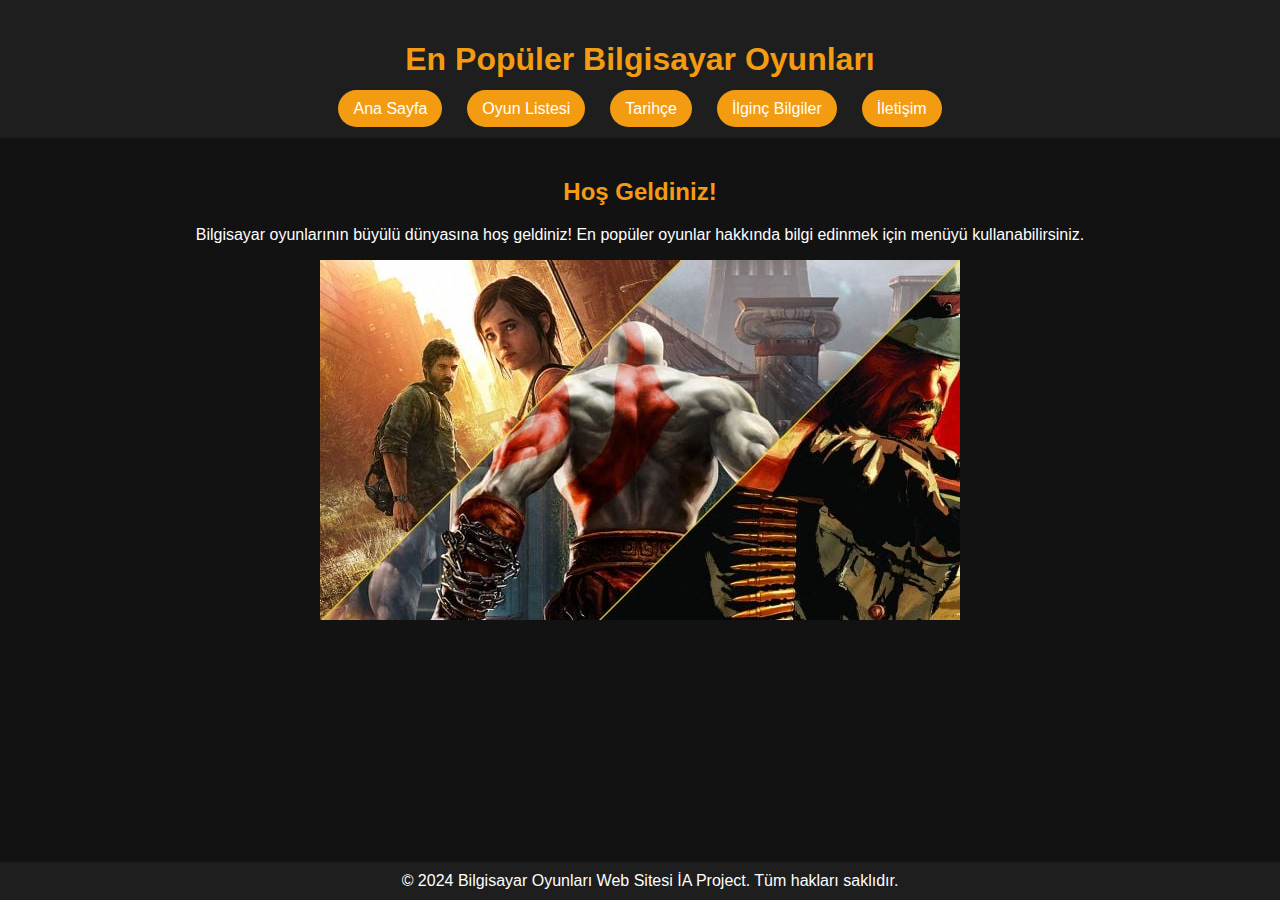
<file: index.html>
<!DOCTYPE html>
<html lang="tr">
<head>
    <!-- Belge türünü ve dilini belirtir -->
    <meta charset="UTF-8"> <!-- Karakter kodlamasını UTF-8 olarak ayarlar -->
    <meta name="viewport" content="width=device-width, initial-scale=1.0"> <!-- Mobil uyumlu görünüm için -->
    <title>En Popüler Bilgisayar Oyunları</title> <!-- Sayfa başlığı -->
    <link rel="stylesheet" href="styles.css"> <!-- Harici CSS dosyasını dahil eder -->
</head>
<body>
    <header>
        <!-- Sayfa başlığı ve navigasyon menüsü -->
        <h1>En Popüler Bilgisayar Oyunları</h1>
        <nav>
            <ul>
                <!-- Navigasyon menüsü öğeleri -->
                <li><a href="index.html">Ana Sayfa</a></li>
                <li><a href="games.html">Oyun Listesi</a></li>
                <li><a href="history.html">Tarihçe</a></li>
                <li><a href="funfacts.html">İlginç Bilgiler</a></li>
                <li><a href="contact.html">İletişim</a></li>
            </ul>
        </nav>
    </header>
    <main>
        <section>
            <!-- Ana içerik bölümü -->
            <h2>Hoş Geldiniz!</h2>
            <p>Bilgisayar oyunlarının büyülü dünyasına hoş geldiniz! En popüler oyunlar hakkında bilgi edinmek için menüyü kullanabilirsiniz.</p>
            <!-- Resim ekleniyor -->
            <img src="resimler\ay.jpg" alt="Bilgisayar oyunlarıyla ilgili bir resim">
        </section>
    </main>
    <footer>
        <!-- Alt bilgi alanı -->
        <p>&copy; 2024 Bilgisayar Oyunları Web Sitesi İA Project. Tüm hakları saklıdır.</p>
    </footer>
</body>
</html>
</file>
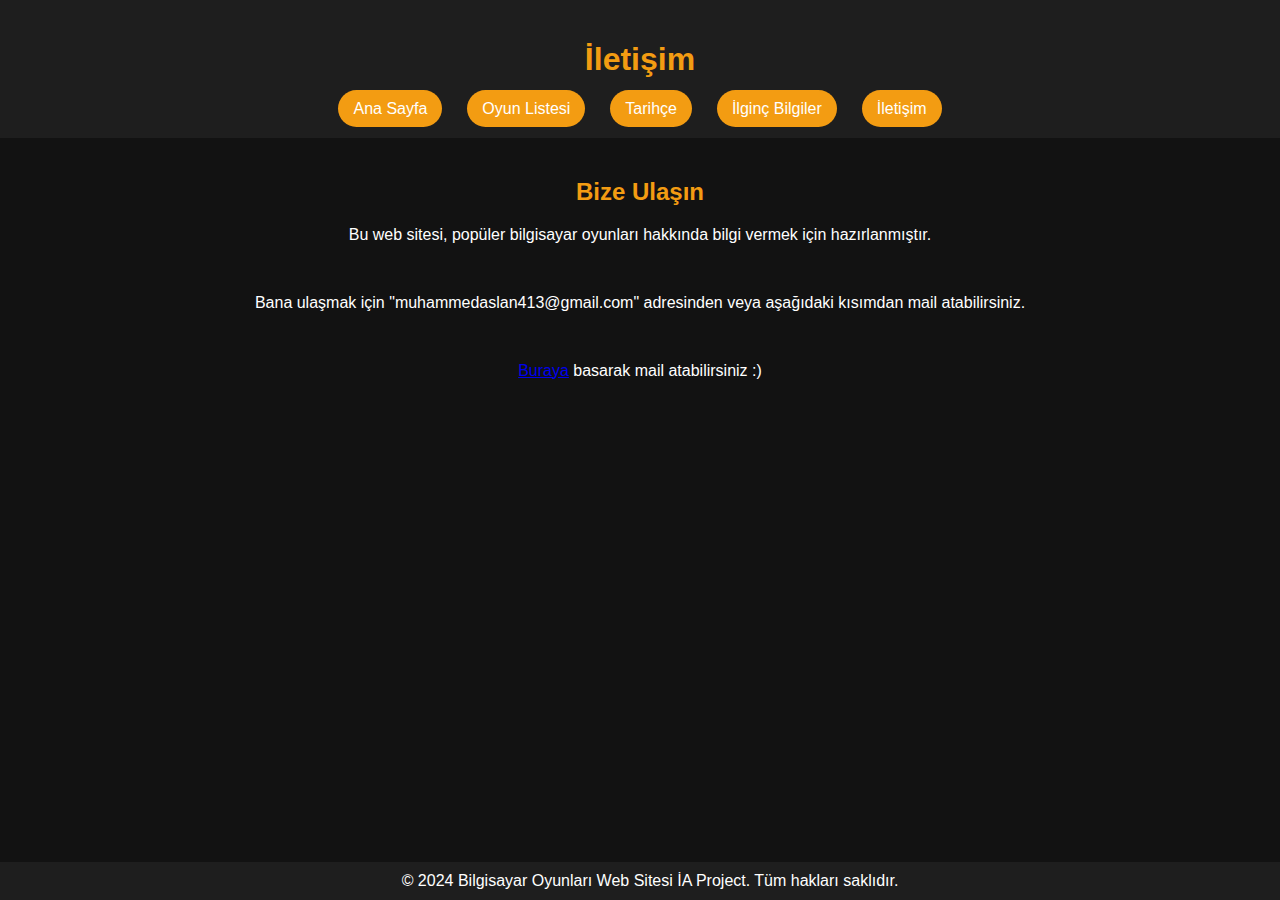
<file: contact.html>
<!DOCTYPE html>
<html lang="tr">
<head>
    <meta charset="UTF-8">
    <meta name="viewport" content="width=device-width, initial-scale=1.0">
    <title>İletişim</title>
    <!-- Stylesheet bağlantısı -->
    <link rel="stylesheet" href="styles.css">
</head>
<body>
    <!-- Header kısmı -->
    <header>
        <h1>İletişim</h1>
        <nav>
            <ul>
                <!-- Menü bağlantıları -->
                <li><a href="index.html">Ana Sayfa</a></li>
                <li><a href="games.html">Oyun Listesi</a></li>
                <li><a href="history.html">Tarihçe</a></li>
                <li><a href="funfacts.html">İlginç Bilgiler</a></li>
                <li><a href="contact.html">İletişim</a></li>
            </ul>
        </nav>
    </header>

    <!-- Ana içerik kısmı -->
    <main>
        <h2>Bize Ulaşın</h2>
        <p>Bu web sitesi, popüler bilgisayar oyunları hakkında bilgi vermek için hazırlanmıştır.</p><br/>
        <p>Bana ulaşmak için "muhammedaslan413@gmail.com" adresinden veya aşağıdaki kısımdan mail atabilirsiniz.</p><br>
        <!-- Mail linki -->
        <p><a href="mailto:muhammedaslan413@gmail.com">Buraya</a> basarak mail atabilirsiniz :)</p>  
    </main>

    <!-- Footer kısmı -->
    <footer>
        <p>&copy; 2024 Bilgisayar Oyunları Web Sitesi İA Project. Tüm hakları saklıdır.</p>
    </footer>
</body>
</html>
</file>
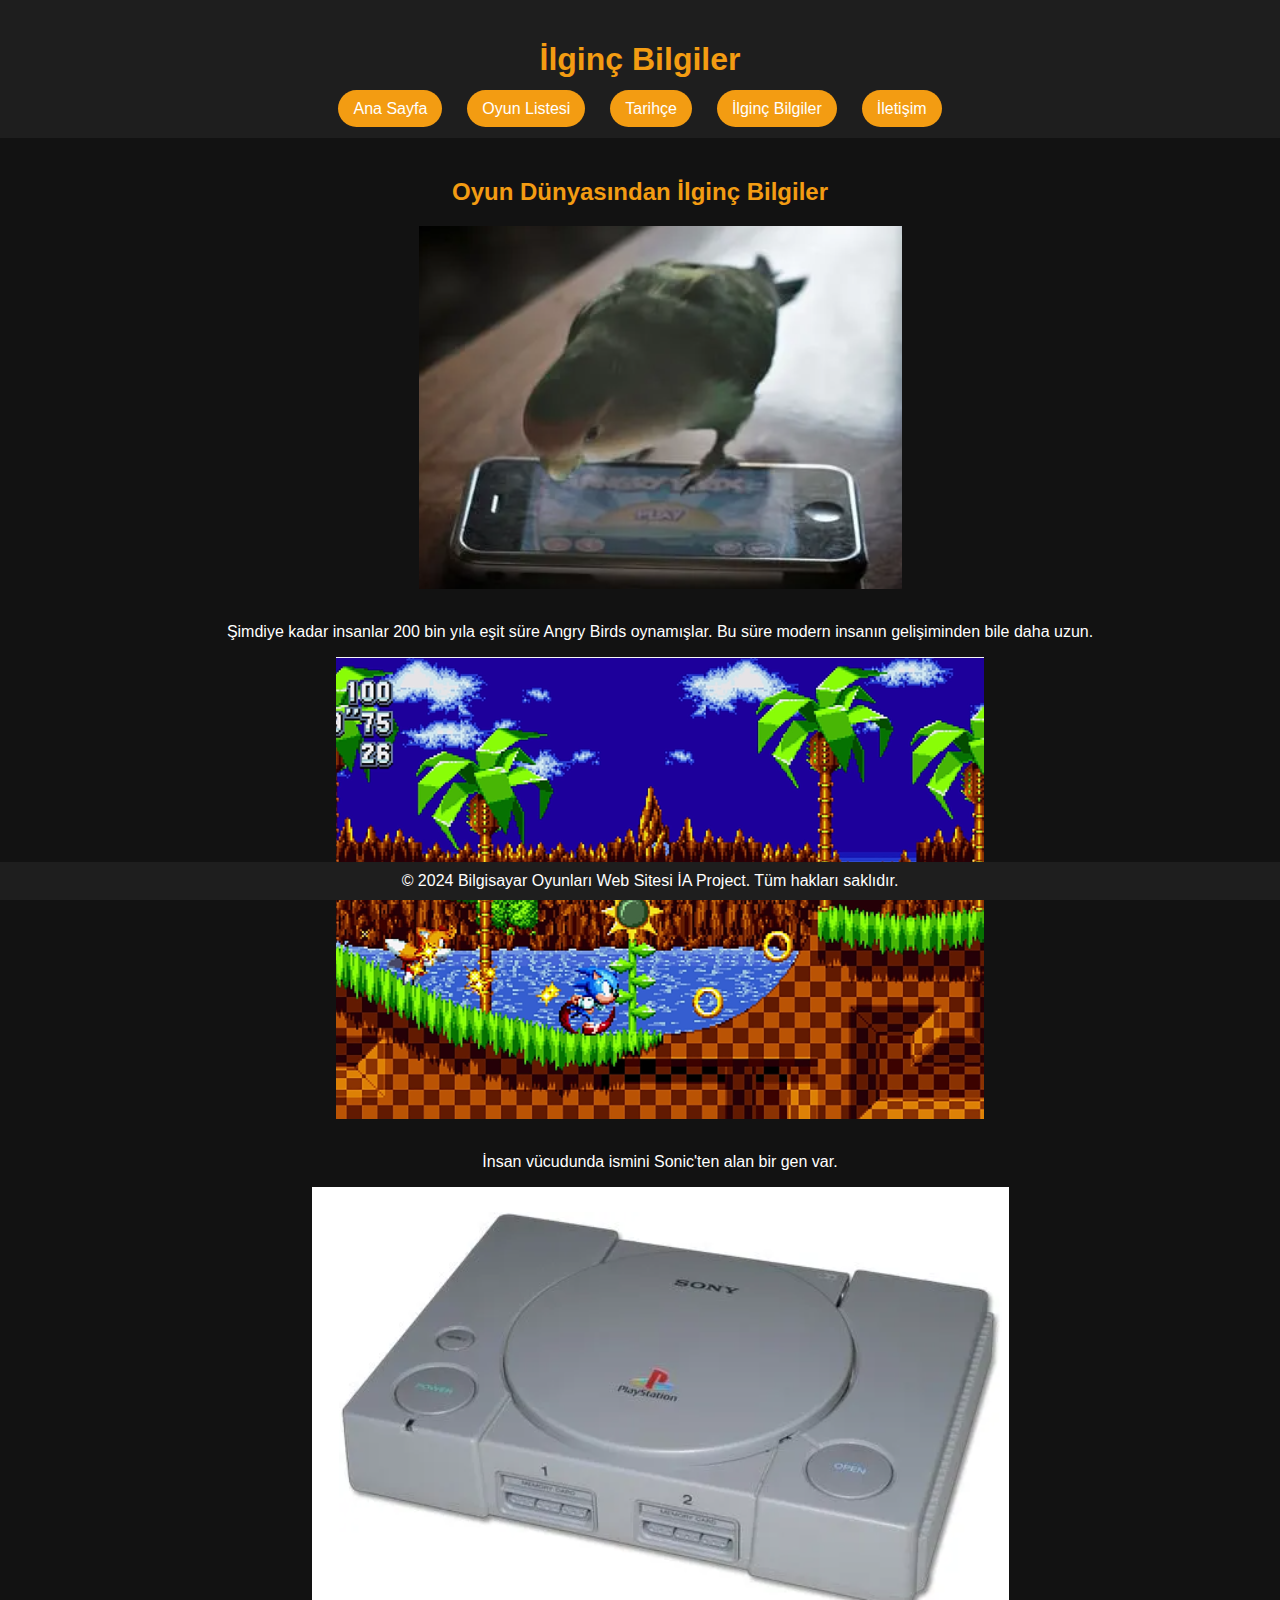
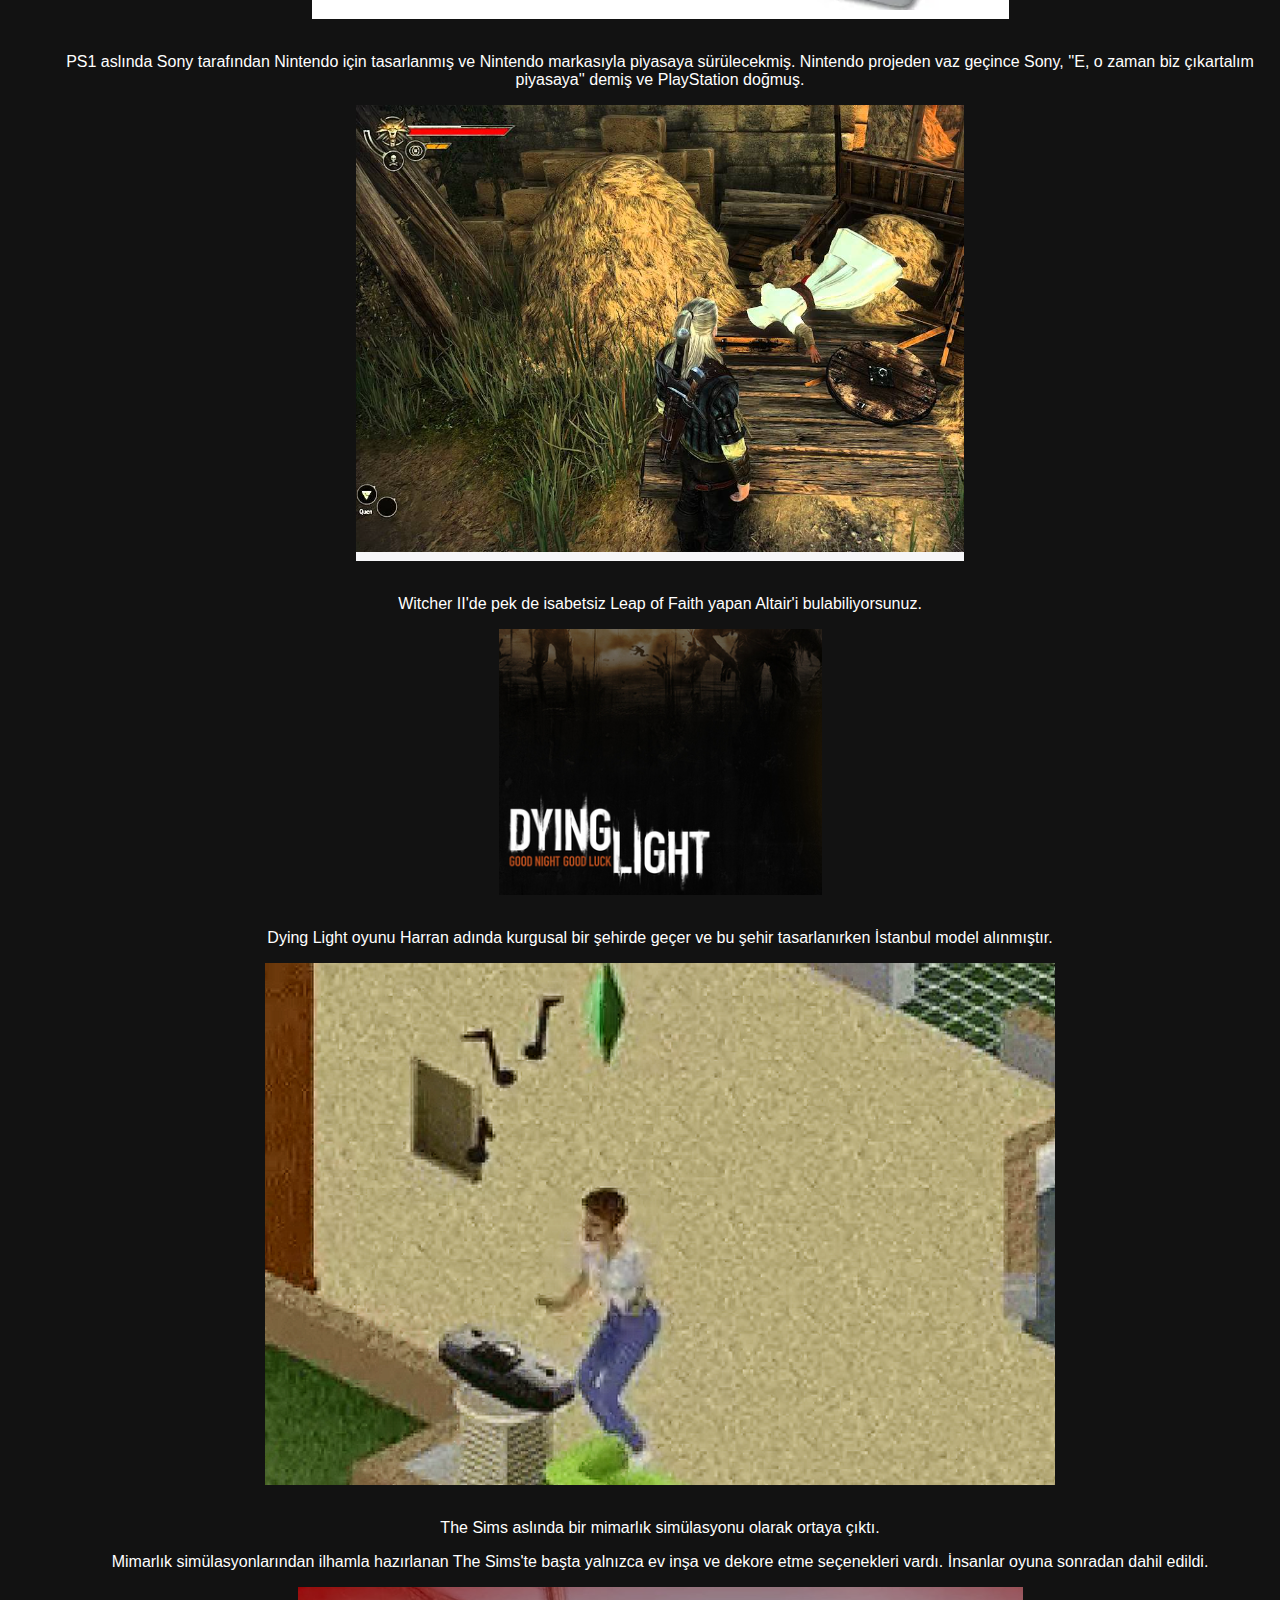
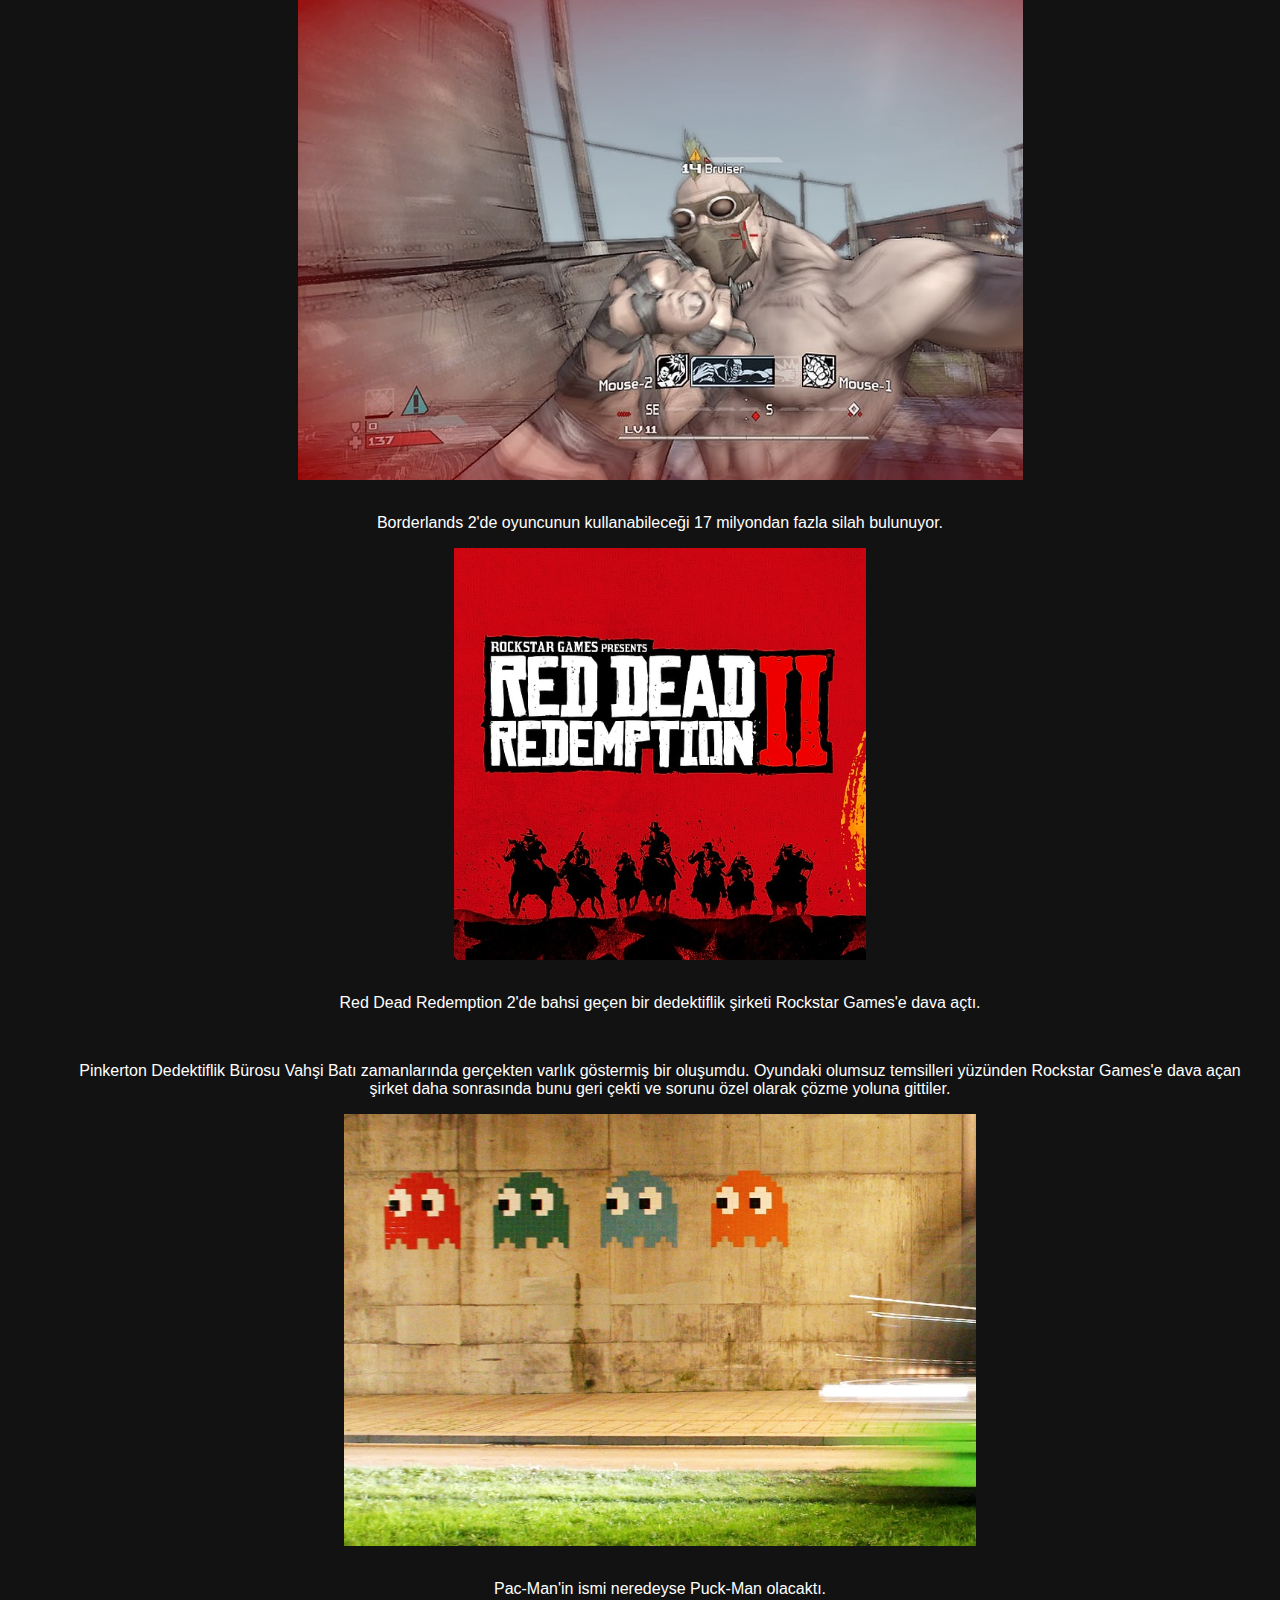
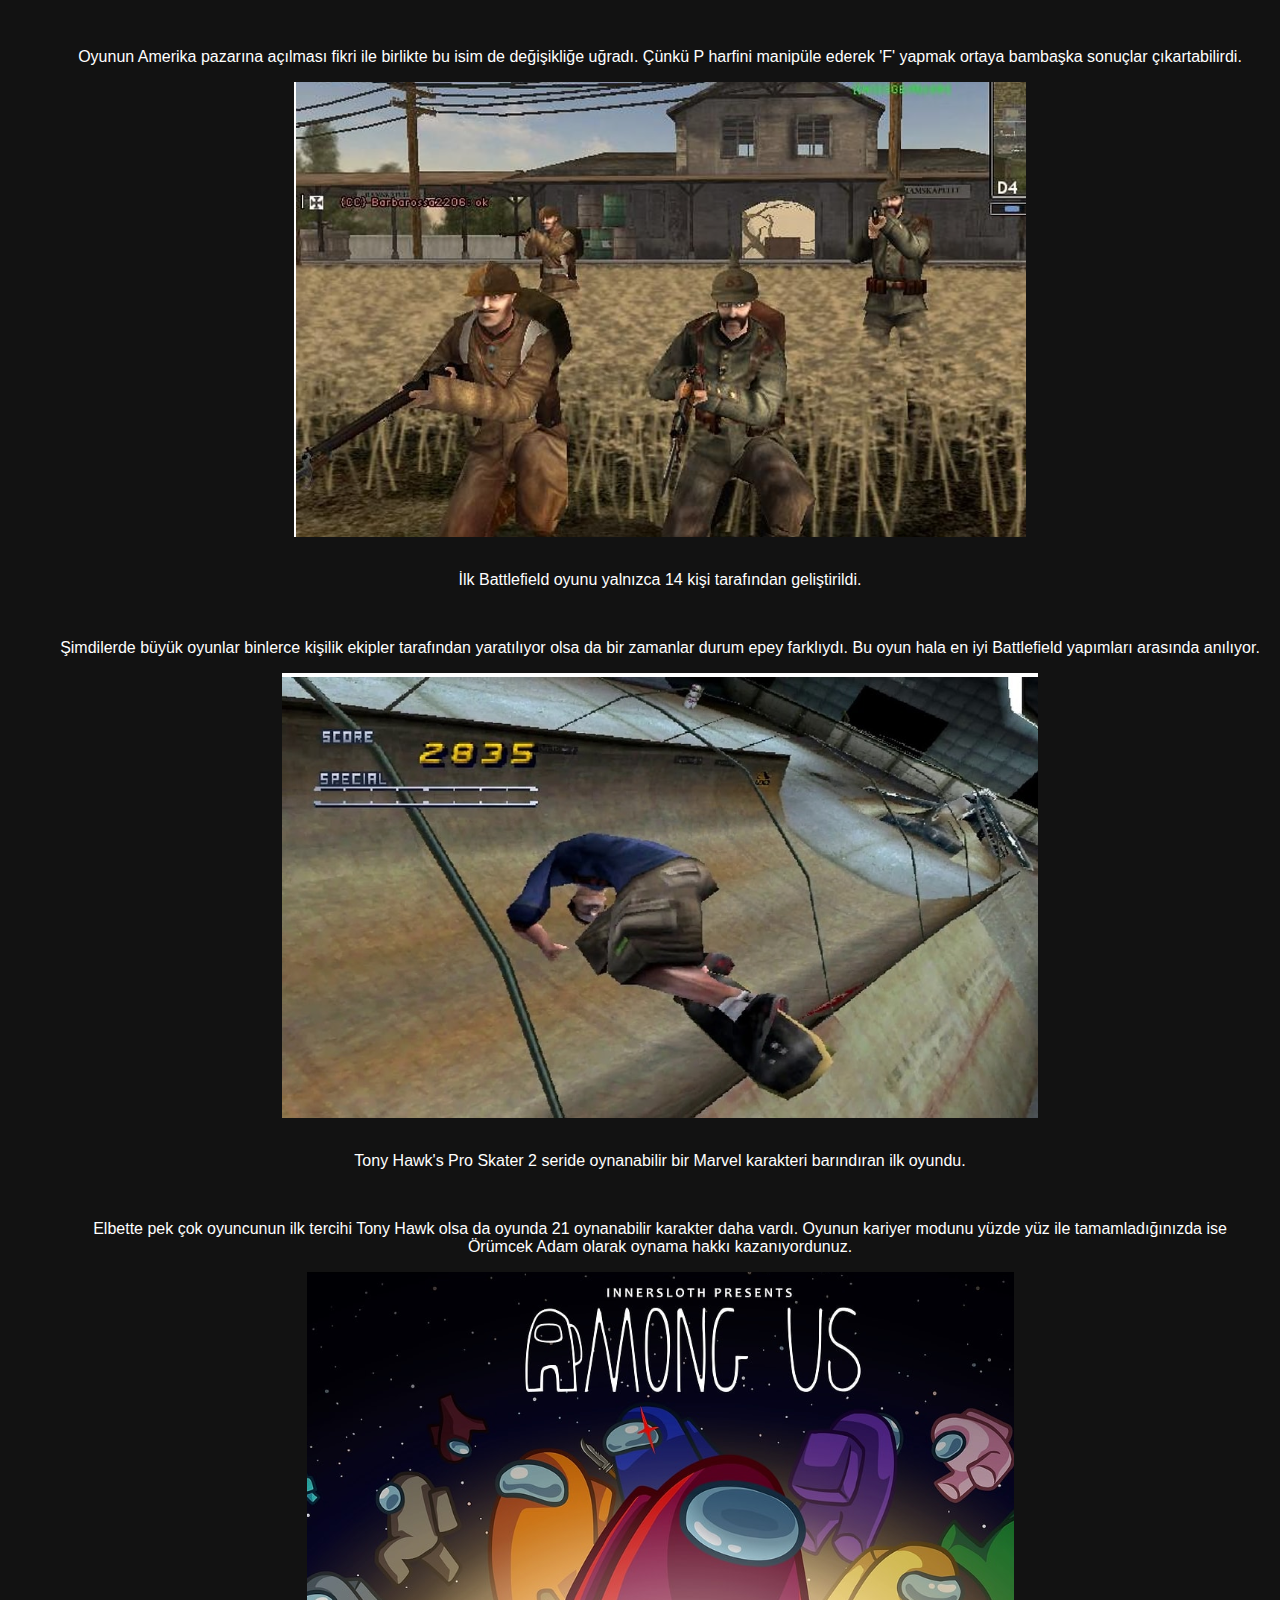
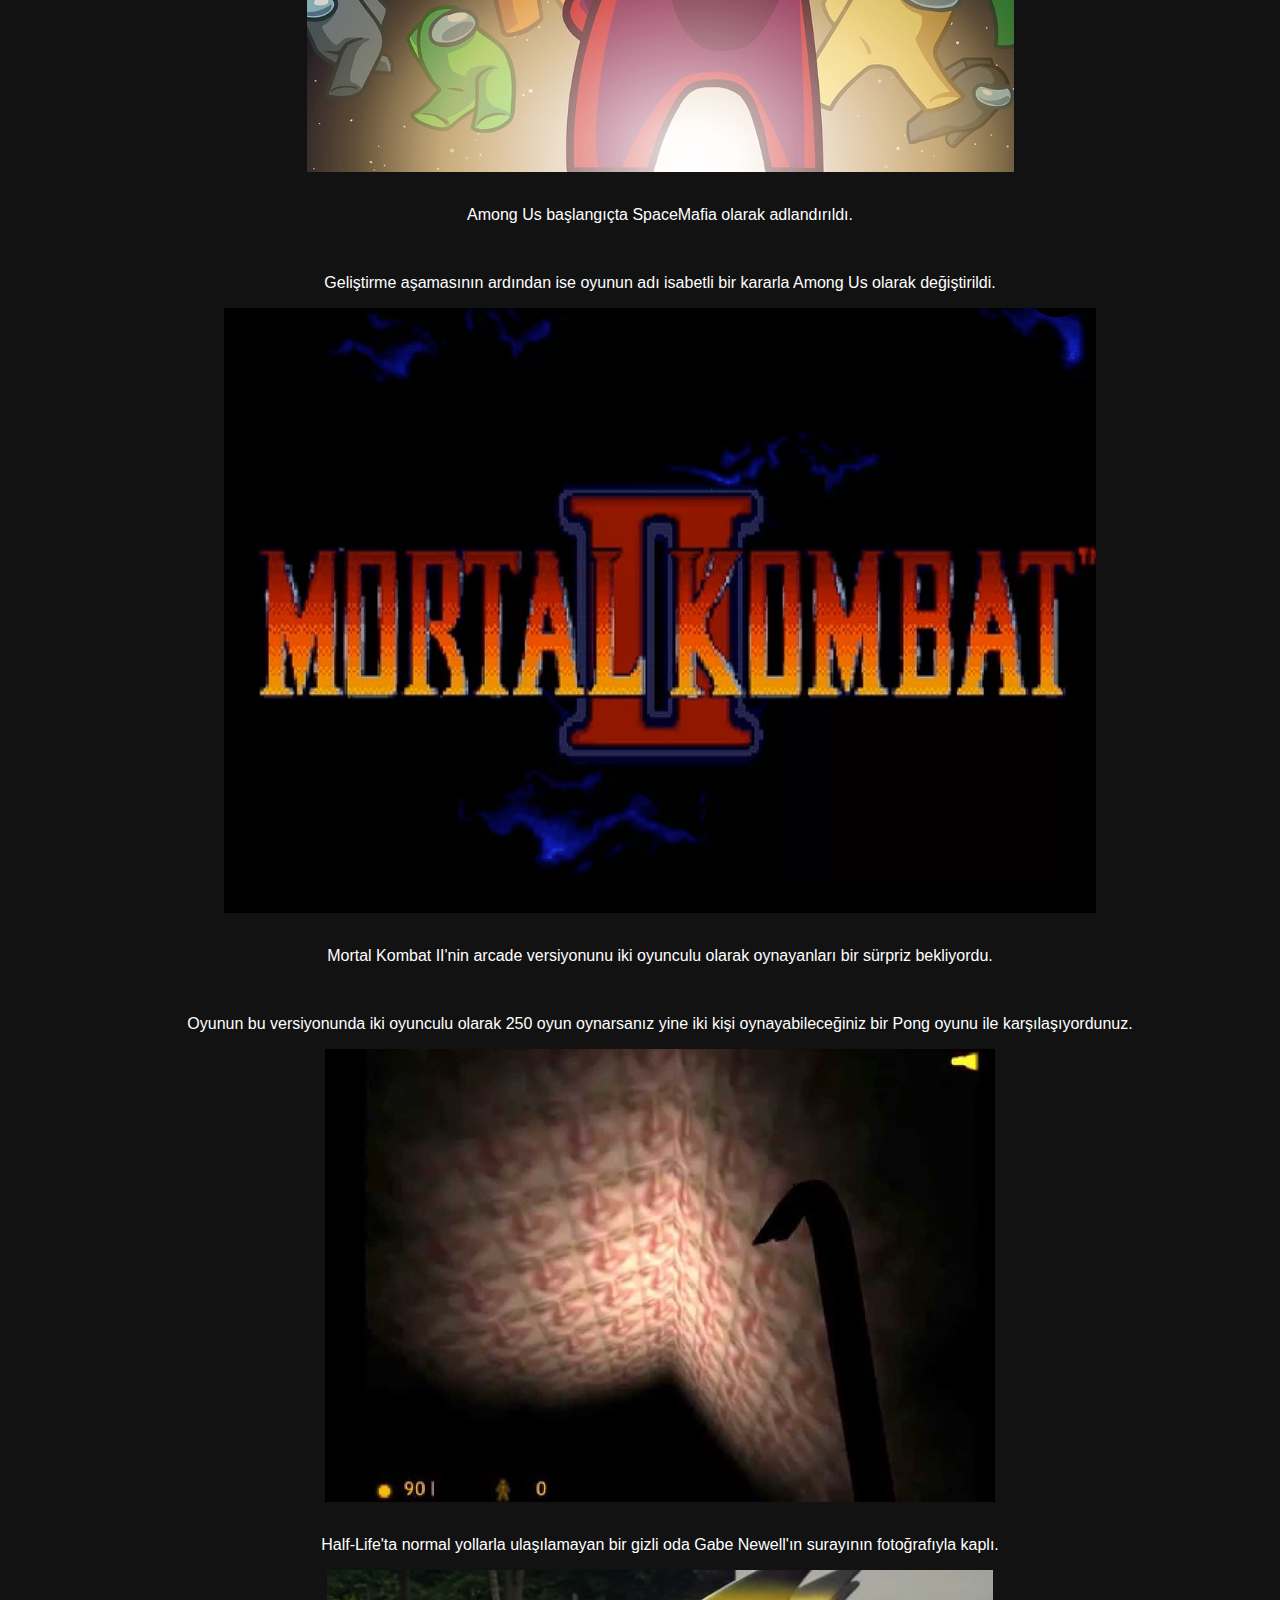
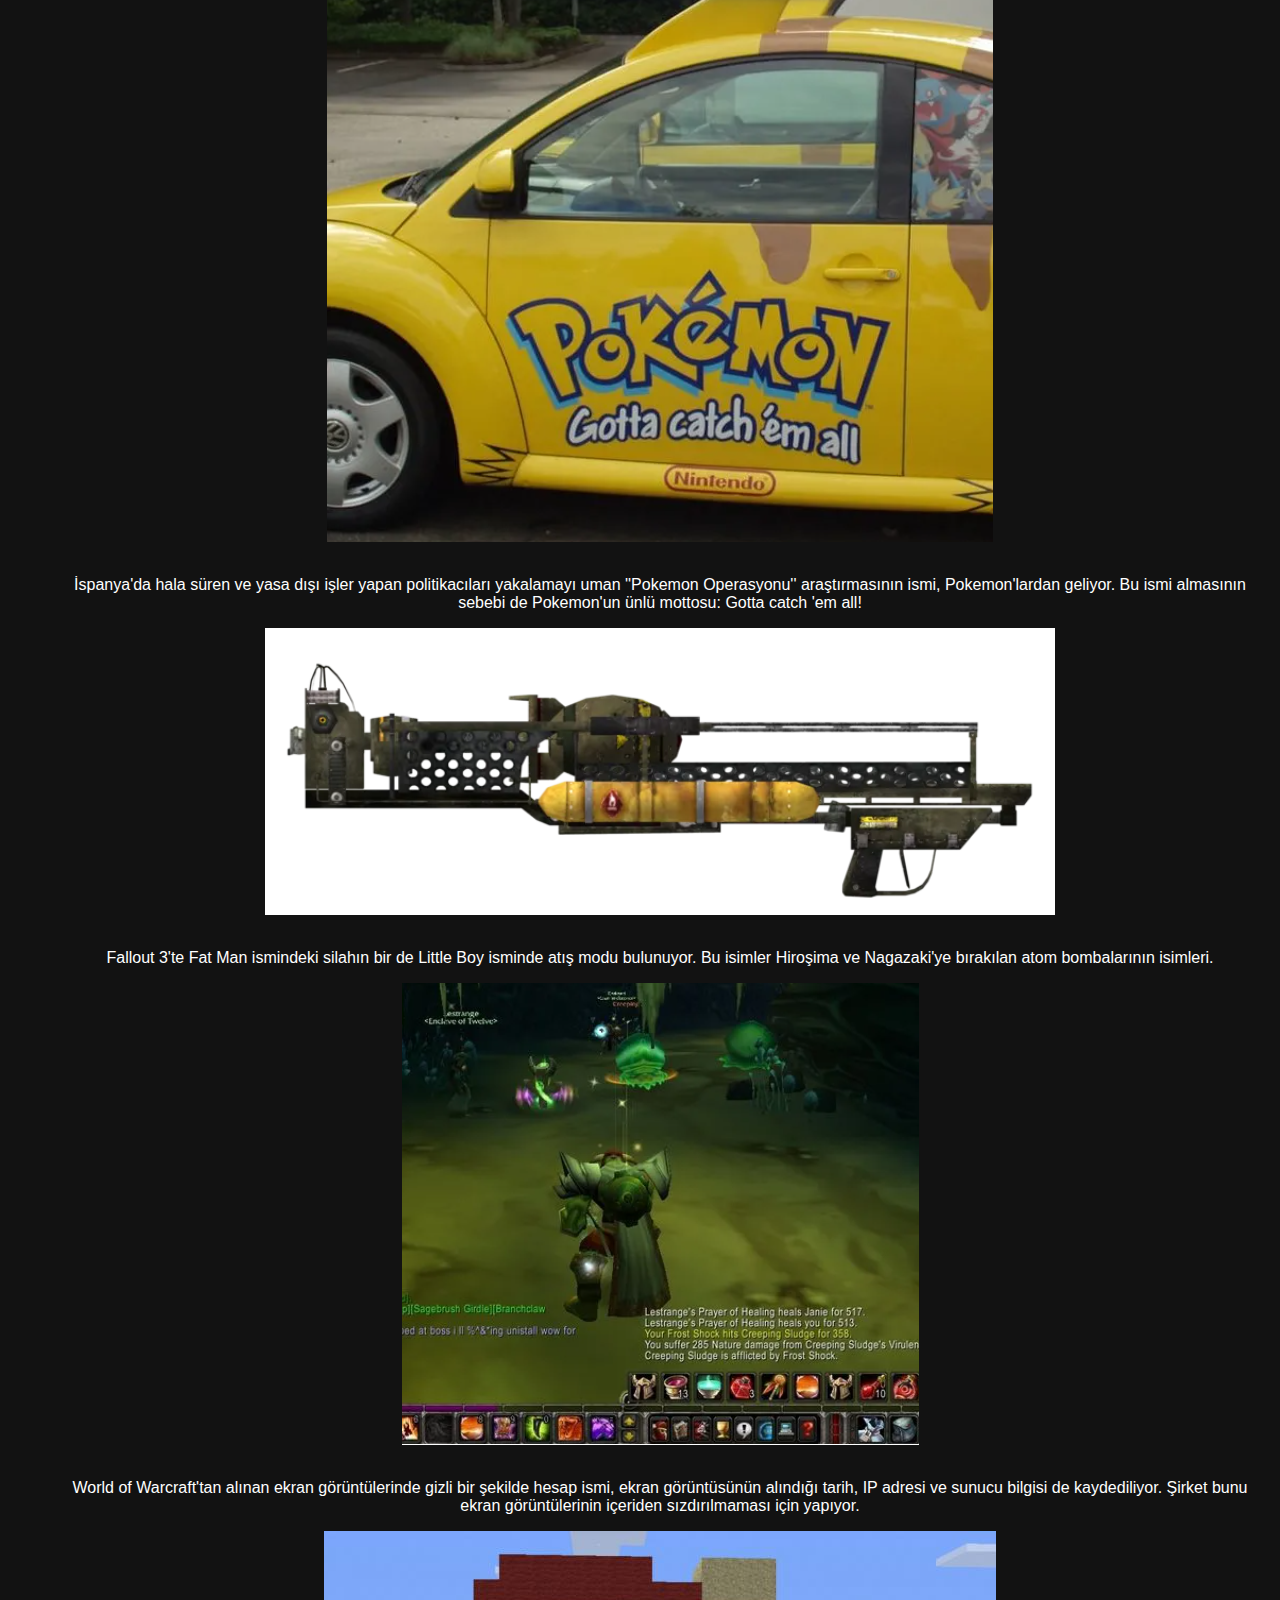
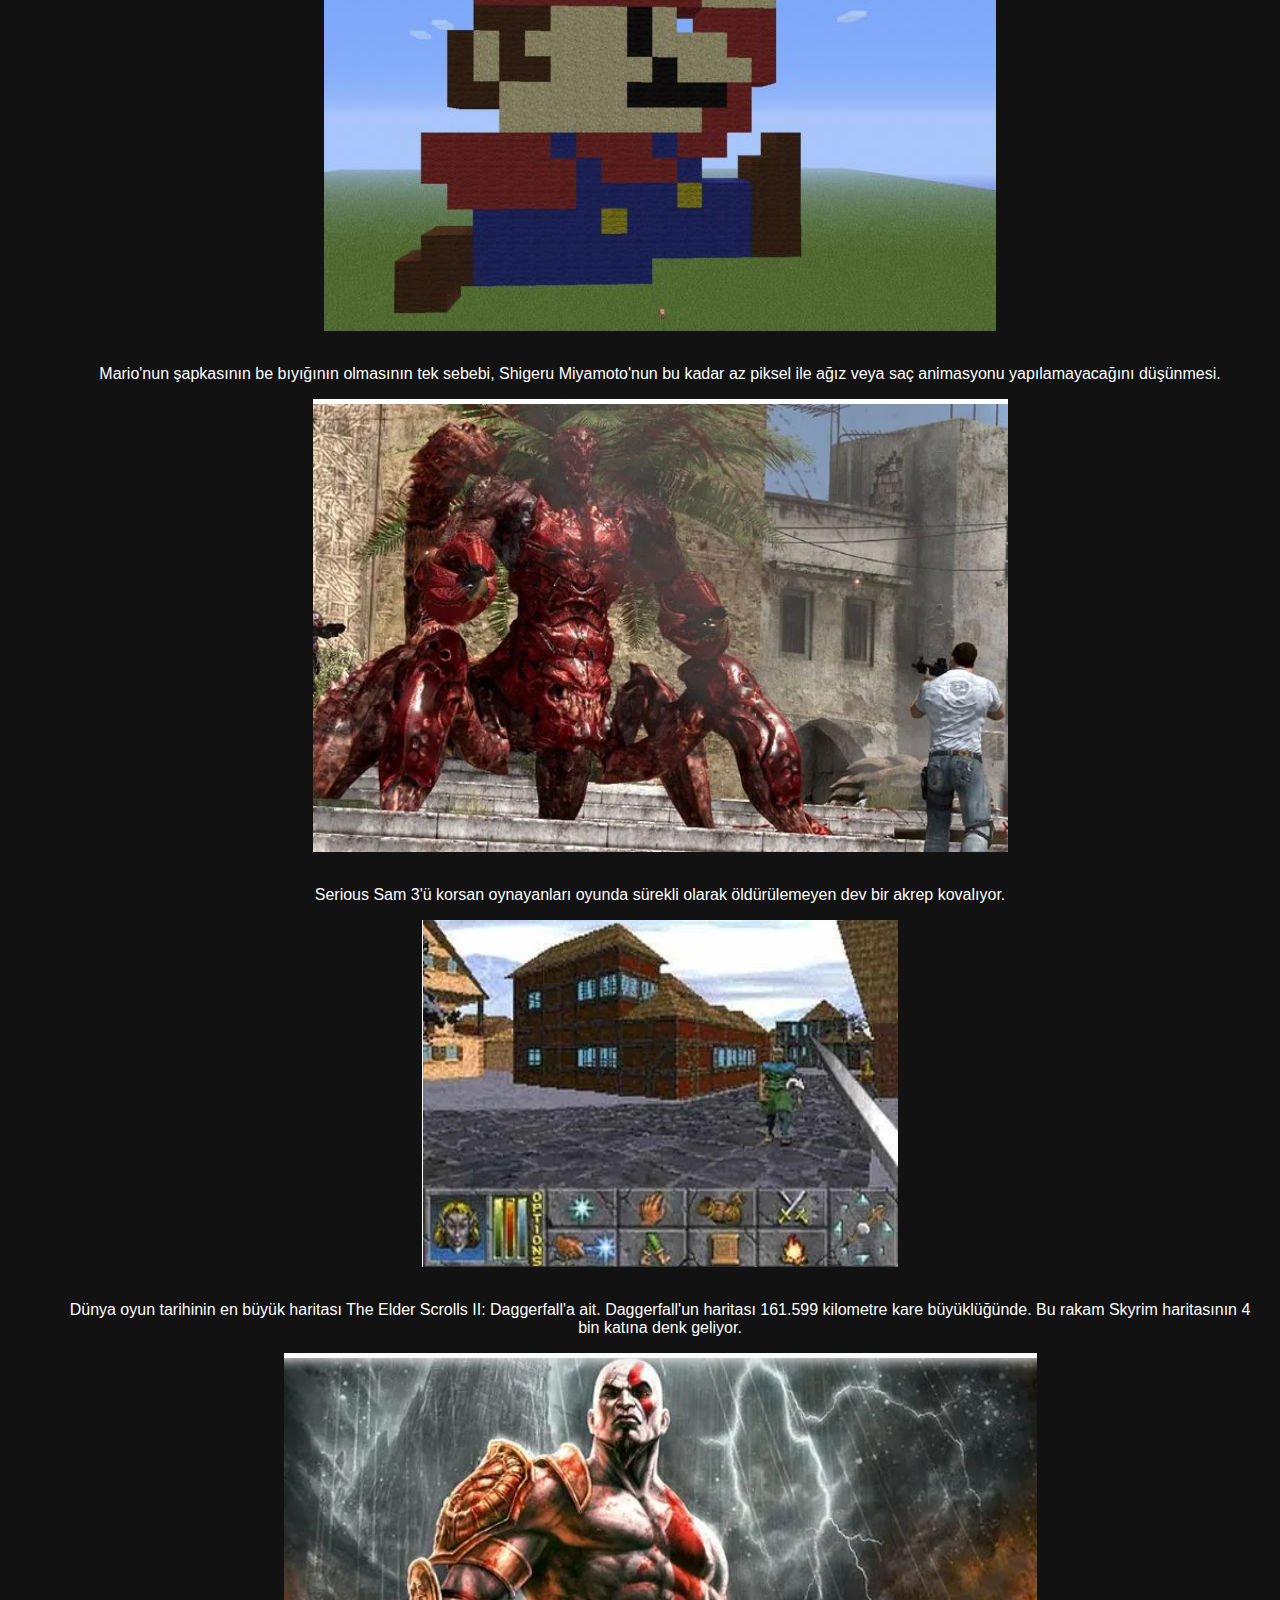
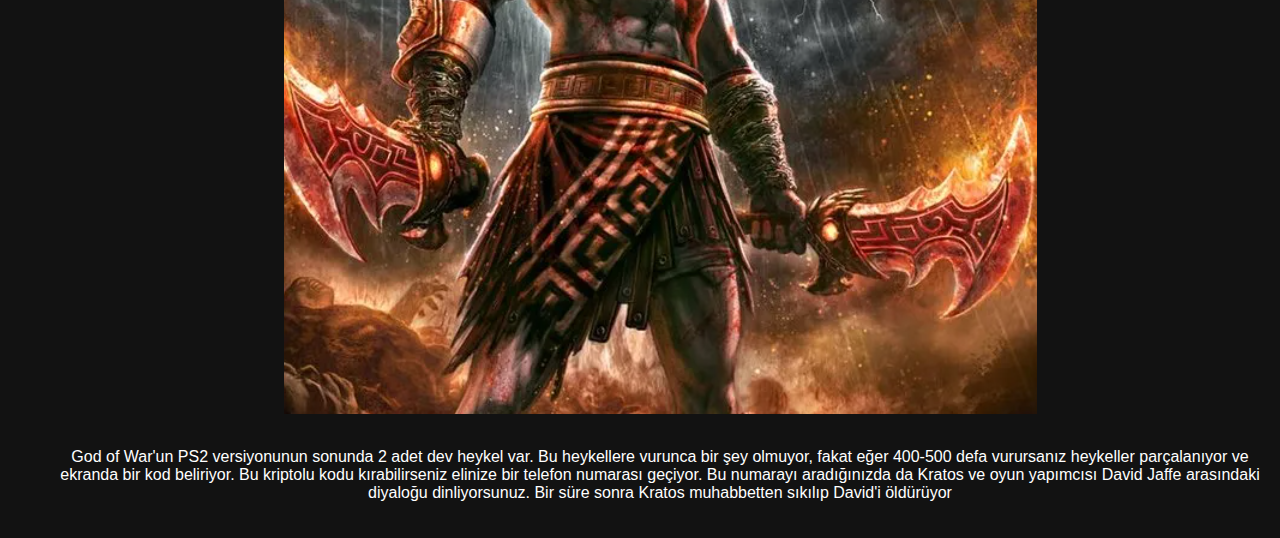
<file: funfacts.html>
<!DOCTYPE html>
<html lang="tr">
<head>
    <meta charset="UTF-8">
    <meta name="viewport" content="width=device-width, initial-scale=1.0">
    <title>İlginç Bilgiler</title>
    <!-- Stylesheet bağlantısı -->
    <link rel="stylesheet" href="styles.css">
</head>
<body>
    <!-- Header kısmı -->
    <header>
        <h1>İlginç Bilgiler</h1>
        <nav>
            <ul>
                <!-- Menü bağlantıları -->
                <li><a href="index.html">Ana Sayfa</a></li>
                <li><a href="games.html">Oyun Listesi</a></li>
                <li><a href="history.html">Tarihçe</a></li>
                <li><a href="funfacts.html">İlginç Bilgiler</a></li>
                <li><a href="contact.html">İletişim</a></li>
            </ul>
        </nav>
    </header>

    <!-- Ana içerik kısmı -->
    <main>
        <h2>Oyun Dünyasından İlginç Bilgiler</h2>
        <ul>
            <!-- Angry Birds ile ilgili bilgi -->
            <img src="resimler\birds.png"> <br>
            <p>Şimdiye kadar insanlar 200 bin yıla eşit süre Angry Birds oynamışlar. Bu süre modern insanın gelişiminden bile daha uzun.</p>
            
            <!-- Sonic ile ilgili bilgi -->
            <img src="resimler\sonic.png"> <br>
            <p> İnsan vücudunda ismini Sonic'ten alan bir gen var.</p>
            
            <!-- PS1 ile ilgili bilgi -->
            <img src="resimler\ps1.png"> <br>
            <p>PS1 aslında Sony tarafından Nintendo için tasarlanmış ve Nintendo markasıyla piyasaya sürülecekmiş. Nintendo projeden vaz geçince Sony, ''E, o zaman biz çıkartalım piyasaya'' demiş ve PlayStation doğmuş. </p>
            
            <!-- Witcher II ile ilgili bilgi -->
            <img src="resimler\witcher.png"> <br>
            <p> Witcher II'de pek de isabetsiz Leap of Faith yapan Altair'i bulabiliyorsunuz.</p>
            
            <!-- Dying Light ile ilgili bilgi -->
            <img src="resimler\dying.png"> <br>
            <p> Dying Light oyunu Harran adında kurgusal bir şehirde geçer ve bu şehir tasarlanırken İstanbul model alınmıştır.</p>
            
            <!-- The Sims ile ilgili bilgi -->
            <img src="resimler\sims.png"> <br>
            <p>The Sims aslında bir mimarlık simülasyonu olarak ortaya çıktı.<br></p><p>Mimarlık simülasyonlarından ilhamla hazırlanan The Sims'te başta yalnızca ev inşa ve dekore etme seçenekleri vardı. İnsanlar oyuna sonradan dahil edildi. </p>
            
            <!-- Borderlands 2 ile ilgili bilgi -->
            <img src="resimler\brdr.png"> <br>
            <p>Borderlands 2'de oyuncunun kullanabileceği 17 milyondan fazla silah bulunuyor. </p>
            
            <!-- Red Dead Redemption 2 ile ilgili bilgi -->
            <img src="resimler\rdr2.png"> <br>
            <p>Red Dead Redemption 2'de bahsi geçen bir dedektiflik şirketi Rockstar Games'e dava açtı. </p>
            <br><p>Pinkerton Dedektiflik Bürosu Vahşi Batı zamanlarında gerçekten varlık göstermiş bir oluşumdu. Oyundaki olumsuz temsilleri yüzünden Rockstar Games'e dava açan şirket daha sonrasında bunu geri çekti ve sorunu özel olarak çözme yoluna gittiler. </p>
            
            <!-- Pac-Man ile ilgili bilgi -->
            <img src="resimler\pac man.png"> <br>
            <p>Pac-Man'in ismi neredeyse Puck-Man olacaktı. </p> <br> <p>Oyunun Amerika pazarına açılması fikri ile birlikte bu isim de değişikliğe uğradı. Çünkü P harfini manipüle ederek 'F' yapmak ortaya bambaşka sonuçlar çıkartabilirdi.</p>
            
            <!-- Battlefield 2042 ile ilgili bilgi -->
            <img src="resimler\2042.png"> <br>
            <p> İlk Battlefield oyunu yalnızca 14 kişi tarafından geliştirildi. </p> <br> <p>Şimdilerde büyük oyunlar binlerce kişilik ekipler tarafından yaratılıyor olsa da bir zamanlar durum epey farklıydı. Bu oyun hala en iyi Battlefield yapımları arasında anılıyor. </p>
            
            <!-- Tony Hawk's Pro Skater 2 ile ilgili bilgi -->
            <img src="resimler\tony.png"> <br>
            <p>Tony Hawk's Pro Skater 2 seride oynanabilir bir Marvel karakteri barındıran ilk oyundu. </p><br><p>Elbette pek çok oyuncunun ilk tercihi Tony Hawk olsa da oyunda 21 oynanabilir karakter daha vardı. Oyunun kariyer modunu yüzde yüz ile tamamladığınızda ise Örümcek Adam olarak oynama hakkı kazanıyordunuz.</p>
            
            <!-- Among Us ile ilgili bilgi -->
            <img src="resimler\amongus.png"> <br>
            <p>Among Us başlangıçta SpaceMafia olarak adlandırıldı. </p><br><p>Geliştirme aşamasının ardından ise oyunun adı isabetli bir kararla Among Us olarak değiştirildi.</p>
            
            <!-- Mortal Kombat II ile ilgili bilgi -->
            <img src="resimler\MK.png"> <br>
            <p> Mortal Kombat II'nin arcade versiyonunu iki oyunculu olarak oynayanları bir sürpriz bekliyordu. </p><br><p>Oyunun bu versiyonunda iki oyunculu olarak 250 oyun oynarsanız yine iki kişi oynayabileceğiniz bir Pong oyunu ile karşılaşıyordunuz.</p>
            
            <!-- Half-Life ile ilgili bilgi -->
            <img src="resimler\gabbe.png"> <br>
            <p>Half-Life'ta normal yollarla ulaşılamayan bir gizli oda Gabe Newell'ın surayının fotoğrafıyla kaplı. </p>
            
            <!-- Pokemon ile ilgili bilgi -->
            <img src="resimler\pokemon.png"> <br>
            <p>İspanya'da hala süren ve yasa dışı işler yapan politikacıları yakalamayı uman ''Pokemon Operasyonu'' araştırmasının ismi, Pokemon'lardan geliyor. Bu ismi almasının sebebi de Pokemon'un ünlü mottosu: Gotta catch 'em all! </p>
            
            <!-- Fallout 3 ile ilgili bilgi -->
            <img src="resimler\fallot.png"> <br>
            <p>Fallout 3'te Fat Man ismindeki silahın bir de Little Boy isminde atış modu bulunuyor. Bu isimler Hiroşima ve Nagazaki'ye bırakılan atom bombalarının isimleri. </p>
            
            <!-- World of Warcraft ile ilgili bilgi -->
            <img src="resimler\wow.png"><br>
            <p> World of Warcraft'tan alınan ekran görüntülerinde gizli bir şekilde hesap ismi, ekran görüntüsünün alındığı tarih, IP adresi ve sunucu bilgisi de kaydediliyor. Şirket bunu ekran görüntülerinin içeriden sızdırılmaması için yapıyor.</p>
            
            <!-- Mario ile ilgili bilgi -->
            <img src="resimler\mario.png"> <br>
            <p>Mario'nun şapkasının be bıyığının olmasının tek sebebi, Shigeru Miyamoto'nun bu kadar az piksel ile ağız veya saç animasyonu yapılamayacağını düşünmesi. </p>
            
            <!-- Serious Sam 3 ile ilgili bilgi -->
            <img src="resimler\ss3.png"> <br>
            <p>Serious Sam 3'ü korsan oynayanları oyunda sürekli olarak öldürülemeyen dev bir akrep kovalıyor. </p>
            
            <!-- The Elder Scrolls II: Daggerfall ile ilgili bilgi -->
            <img src="resimler\elder.png"> <br>
            <p> Dünya oyun tarihinin en büyük haritası The Elder Scrolls II: Daggerfall'a ait. Daggerfall'un haritası 161.599 kilometre kare büyüklüğünde. Bu rakam Skyrim haritasının 4 bin katına denk geliyor.</p>
            
            <!-- God of War ile ilgili bilgi -->
            <img src="resimler\gow2.png"> <br>
            <p>God of War'un PS2 versiyonunun sonunda 2 adet dev heykel var. Bu heykellere vurunca bir şey olmuyor, fakat eğer 400-500 defa vurursanız heykeller parçalanıyor ve ekranda bir kod beliriyor. Bu kriptolu kodu kırabilirseniz elinize bir telefon numarası geçiyor. Bu numarayı aradığınızda da Kratos ve oyun yapımcısı David Jaffe arasındaki diyaloğu dinliyorsunuz. Bir süre sonra Kratos muhabbetten sıkılıp David'i öldürüyor </p>
        </ul>
    </main>

    <!-- Footer kısmı -->
    <footer>
        <p>&copy; 2024 Bilgisayar Oyunları Web Sitesi İA Project. Tüm hakları saklıdır.</p>
    </footer>
</body>
</html>
</file>
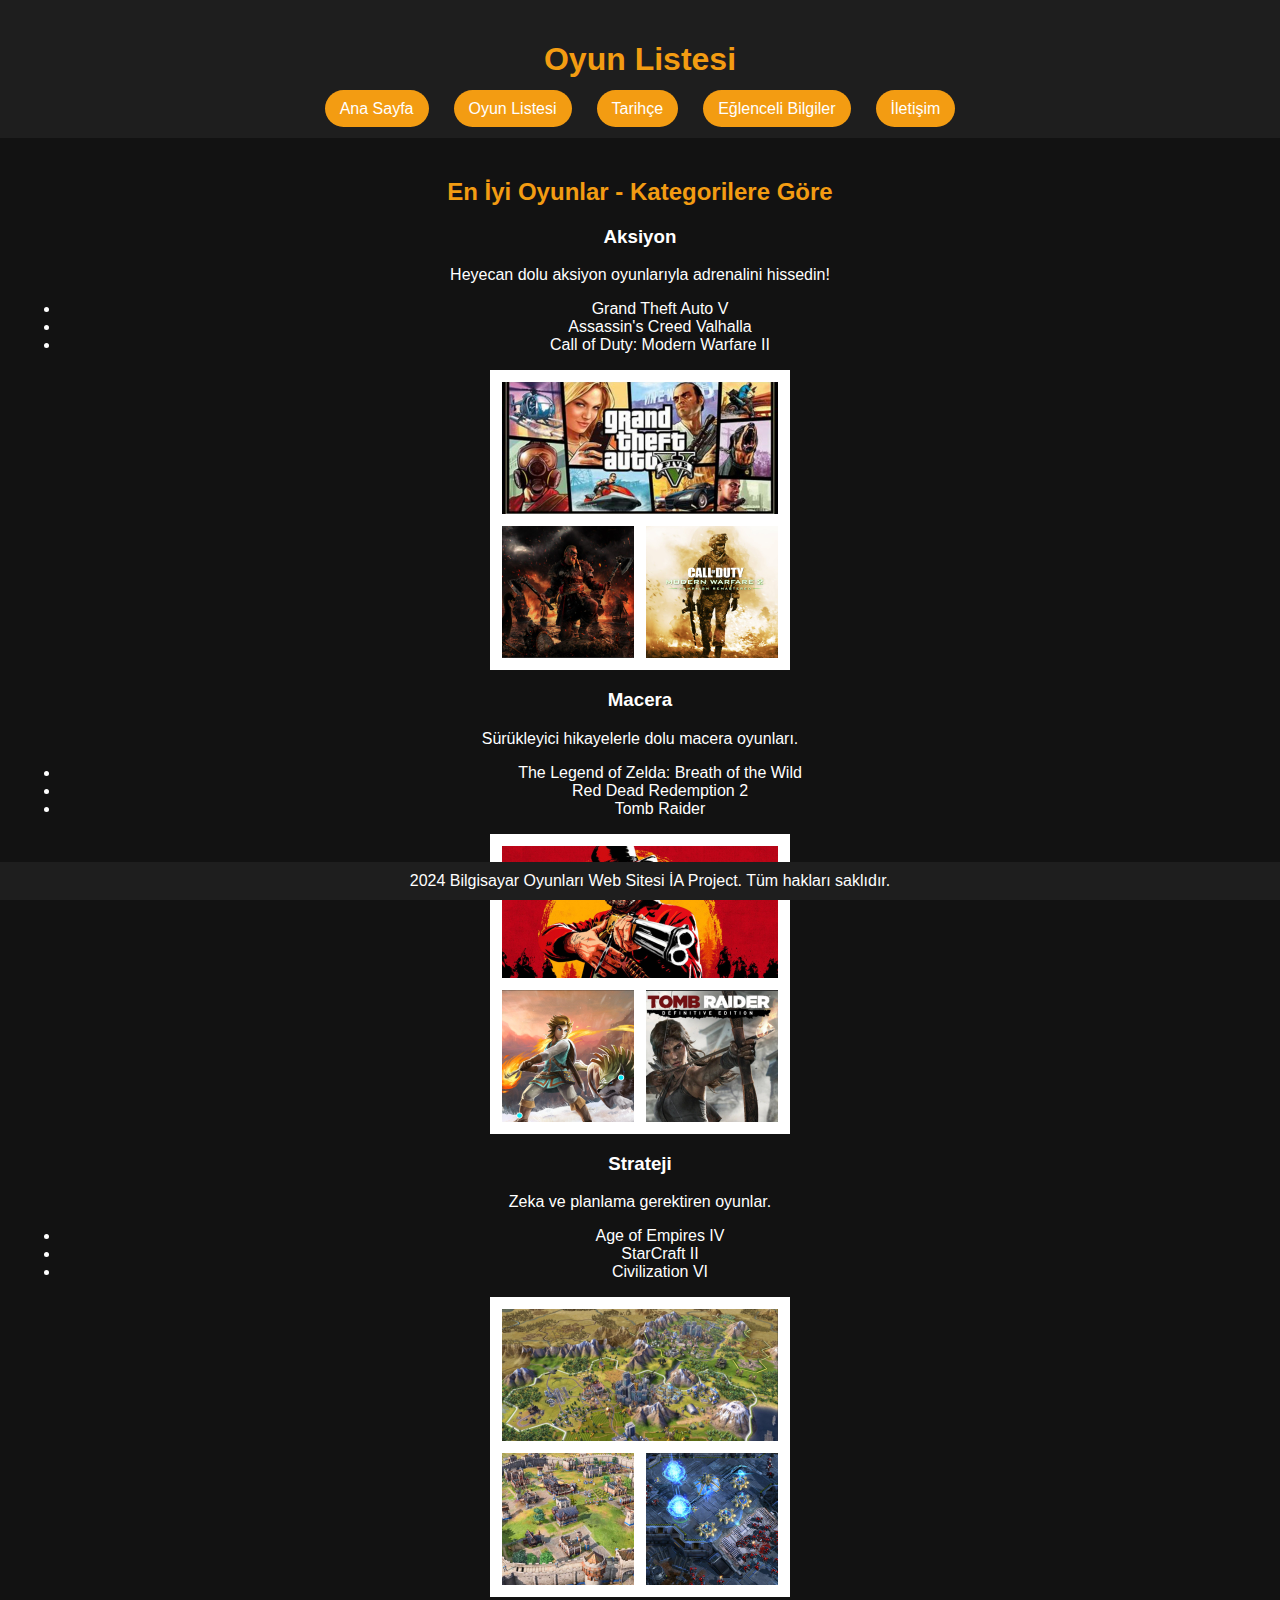
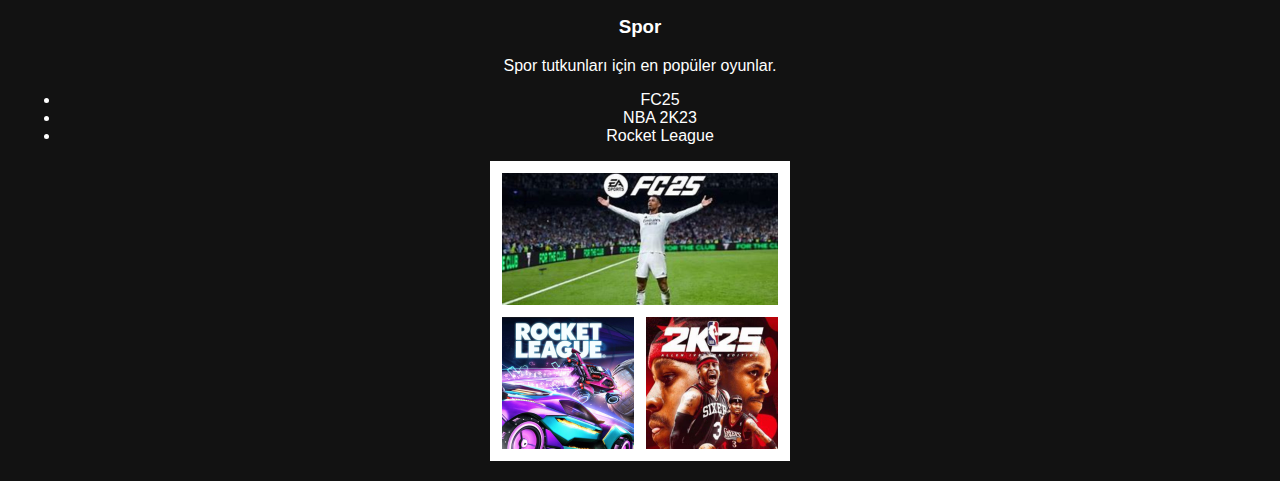
<file: games.html>
<!DOCTYPE html>
<html lang="tr">
<head>
    <!-- Belge türünü ve dilini belirtir -->
    <meta charset="UTF-8"> <!-- Karakter kodlamasını UTF-8 olarak ayarlar -->
    <meta name="viewport" content="width=device-width, initial-scale=1.0"> <!-- Mobil uyumlu görünüm için -->
    <title>Oyun Listesi</title> <!-- Sayfa başlığı -->
    <link rel="stylesheet" href="styles.css"> <!-- Harici CSS dosyasını dahil eder -->
</head>
<body>
    <header>
        <!-- Sayfa başlığı ve navigasyon menüsü -->
        <h1>Oyun Listesi</h1>
        <nav>
            <ul>
                <!-- Navigasyon menüsü öğeleri -->
                <li><a href="index.html">Ana Sayfa</a></li>
                <li><a href="games.html">Oyun Listesi</a></li>
                <li><a href="history.html">Tarihçe</a></li>
                <li><a href="funfacts.html">Eğlenceli Bilgiler</a></li>
                <li><a href="contact.html">İletişim</a></li>
            </ul>
        </nav>
    </header>
    <main>
        <section>
            <!-- Oyun kategorilerini listeleyen ana bölüm -->
            <h2>En İyi Oyunlar - Kategorilere Göre</h2>
            <article>
                <!-- Aksiyon oyunları kategorisi -->
                <h3>Aksiyon</h3>
                <p>Heyecan dolu aksiyon oyunlarıyla adrenalini hissedin!</p>
                <ul>
                    <!-- Aksiyon oyunları listesi -->
                    <li>Grand Theft Auto V</li>
                    <li>Assassin's Creed Valhalla</li>
                    <li>Call of Duty: Modern Warfare II</li>
                </ul>
                <img src="resimler\aksiyon.jpg" width="300" height="250" alt="Aksiyon oyunlarından bir görünüm">
            </article>
            <article>
                <!-- Macera oyunları kategorisi -->
                <h3>Macera</h3>
                <p>Sürükleyici hikayelerle dolu macera oyunları.</p>
                <ul>
                    <!-- Macera oyunları listesi -->
                    <li>The Legend of Zelda: Breath of the Wild</li>
                    <li>Red Dead Redemption 2</li>
                    <li>Tomb Raider</li>
                </ul>
                <img src="resimler\macera.jpg" width="300" height="250" alt="Macera oyunlarından bir görünüm">
            </article>
            <article>
                <!-- Strateji oyunları kategorisi -->
                <h3>Strateji</h3>
                <p>Zeka ve planlama gerektiren oyunlar.</p>
                <ul>
                    <!-- Strateji oyunları listesi -->
                    <li>Age of Empires IV</li>
                    <li>StarCraft II</li>
                    <li>Civilization VI</li>
                </ul>
                <img src="resimler/strateji.jpg" width="300" height="250" alt="Strateji oyunlarından bir görünüm">
            </article>
            <article>
                <!-- Spor oyunları kategorisi -->
                <h3>Spor</h3>
                <p>Spor tutkunları için en popüler oyunlar.</p>
                <ul>
                    <!-- Spor oyunları listesi -->
                    <li>FC25</li>
                    <li>NBA 2K23</li>
                    <li>Rocket League</li>
                </ul>
                <img src="resimler/spor.jpg" width="300" height="250" alt="Spor oyunlarından bir görünüm">
            </article>
        </section>
    </main>
    <footer>
        <!-- Alt bilgi alanı -->
        <p>2024 Bilgisayar Oyunları Web Sitesi İA Project. Tüm hakları saklıdır.</p>
    </footer>
</body>
</html>
</file>
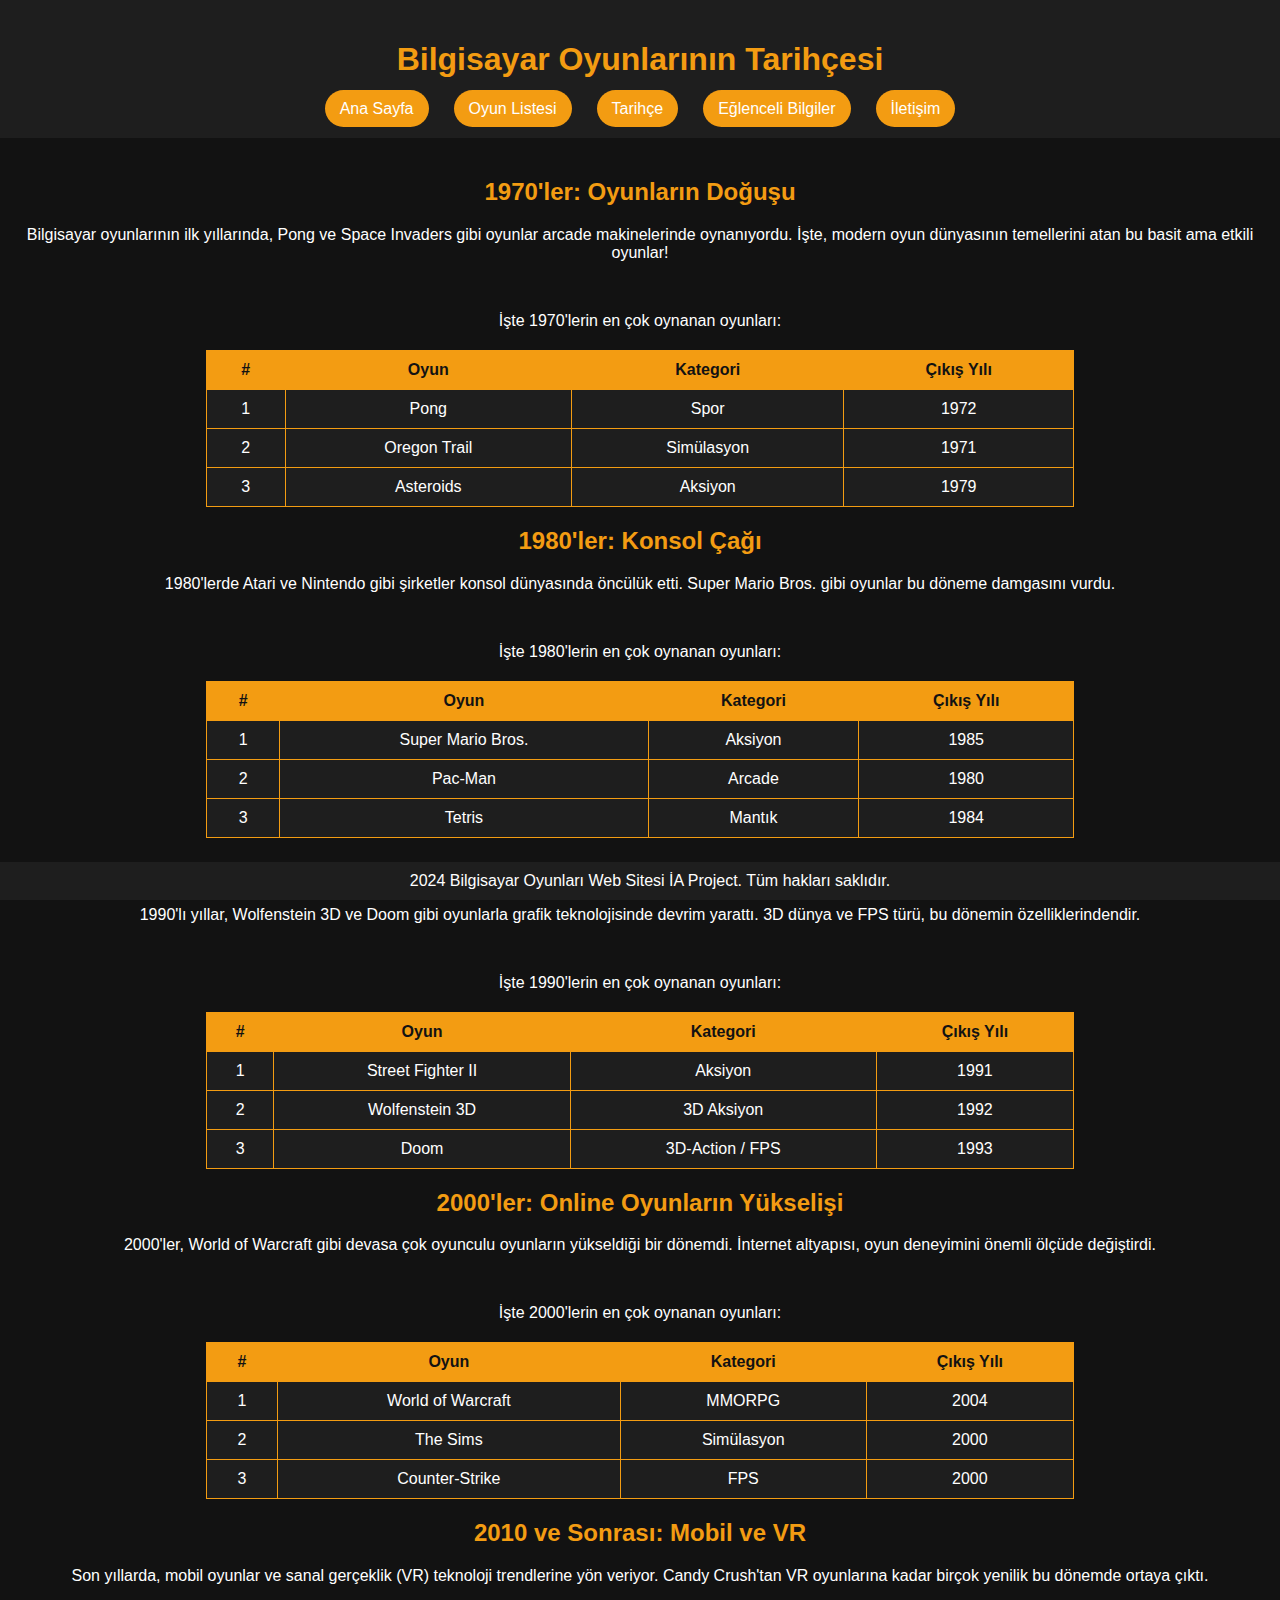
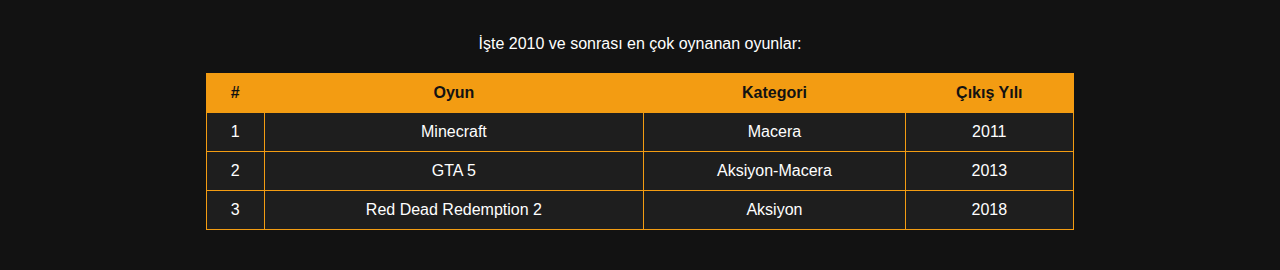
<file: history.html>
<!DOCTYPE html>
<html lang="tr">
<head>
	<!-- Belge türü ve dil ayarları -->
    <meta charset="UTF-8">
    <meta name="viewport" content="width=device-width, initial-scale=1.0">
    <title>Tarihçe</title>
    <link rel="stylesheet" href="styles.css">
</head>
<body>
    <header>
	<!-- Sayfa başlığı ve navigasyon menüsü -->
        <h1>Bilgisayar Oyunlarının Tarihçesi</h1>
        <nav>
            <ul>
			 <!-- Ana menü bağlantıları -->
                <li><a href="index.html">Ana Sayfa</a></li>
                <li><a href="games.html">Oyun Listesi</a></li>
                <li><a href="history.html">Tarihçe</a></li>
                <li><a href="funfacts.html">Eğlenceli Bilgiler</a></li>
                <li><a href="contact.html">İletişim</a></li>
            </ul>
        </nav>
    </header>
    <main>
			<!-- 1970'ler bölümü -->
        <section>
            <h2>1970'ler: Oyunların Doğuşu</h2>
            <p>Bilgisayar oyunlarının ilk yıllarında, Pong ve Space Invaders gibi oyunlar arcade makinelerinde oynanıyordu. İşte, modern oyun dünyasının temellerini atan bu basit ama etkili oyunlar!</p>
            <br>
            <p>İşte 1970'lerin en çok oynanan oyunları:</p>
            
            <table border="1">
			<!-- Tablo başlıkları -->
                <thead>
                    <tr>
                        <th>#</th>
                        <th>Oyun</th>
                        <th>Kategori</th>
                        <th>Çıkış Yılı</th>
                    </tr>
                </thead>
                <tbody>
				<!-- Tablo verileri -->
                    <tr>
                        <td>1</td>
                        <td>Pong</td>
                        <td>Spor</td>
                        <td>1972</td>
                    </tr>
                    <tr>
                        <td>2</td>
                        <td>Oregon Trail</td>
                        <td>Simülasyon</td>
                        <td>1971</td>
                    </tr>
                    <tr>
                        <td>3</td>
                        <td>Asteroids</td>
                        <td>Aksiyon</td>
                        <td>1979</td>
                    </tr>
                </tbody>
            </table>
        </section>
        <section>
		<!-- 1980'ler bölümü -->
            <h2>1980'ler: Konsol Çağı</h2>
            <p>1980'lerde Atari ve Nintendo gibi şirketler konsol dünyasında öncülük etti. Super Mario Bros. gibi oyunlar bu döneme damgasını vurdu.</p>
			<br>
            <p>İşte 1980'lerin en çok oynanan oyunları:</p>
            
            <table border="1">
			<!-- Tablo başlıkları -->
                <thead>
                    <tr>
                        <th>#</th>
                        <th>Oyun</th>
                        <th>Kategori</th>
                        <th>Çıkış Yılı</th>
                    </tr>
                </thead>
                <tbody>
				<!-- Tablo verileri -->
                    <tr>
                        <td>1</td>
                        <td>Super Mario Bros.</td>
                        <td>Aksiyon</td>
                        <td>1985</td>
                    </tr>
                    <tr>
                        <td>2</td>
                        <td>Pac-Man</td>
                        <td>Arcade</td>
                        <td>1980</td>
                    </tr>
                    <tr>
                        <td>3</td>
                        <td>Tetris</td>
                        <td>Mantık</td>
                        <td>1984</td>
                    </tr>
                </tbody>
            </table>
        </section>
		<!-- 1990'lar bölümü -->
        <section>
            <h2>1990'lar: 3D Dönemi</h2>
            <p>1990'lı yıllar, Wolfenstein 3D ve Doom gibi oyunlarla grafik teknolojisinde devrim yarattı. 3D dünya ve FPS türü, bu dönemin özelliklerindendir.</p>
			<br>
            <p>İşte 1990'lerin en çok oynanan oyunları:</p>
            
            <table border="1">
			<!-- Tablo başlıkları -->
                <thead>
                    <tr>
                        <th>#</th>
                        <th>Oyun</th>
                        <th>Kategori</th>
                        <th>Çıkış Yılı</th>
                    </tr>
                </thead>
                <tbody>
				<!-- Tablo verileri -->
                    <tr>
                        <td>1</td>
                        <td>Street Fighter II</td>
                        <td>Aksiyon</td>
                        <td>1991</td>
                    </tr>
                    <tr>
                        <td>2</td>
                        <td>Wolfenstein 3D</td>
                        <td>3D Aksiyon</td>
                        <td>1992</td>
                    </tr>
                    <tr>
                        <td>3</td>
                        <td>Doom</td>
                        <td>3D-Action / FPS</td>
                        <td>1993</td>
                    </tr>
                </tbody>
            </table>
        </section>
			<!-- 2000'ler bölümü -->
        <section>
            <h2>2000'ler: Online Oyunların Yükselişi</h2>
            <p>2000'ler, World of Warcraft gibi devasa çok oyunculu oyunların yükseldiği bir dönemdi. İnternet altyapısı, oyun deneyimini önemli ölçüde değiştirdi.</p>
			<br>
            <p>İşte 2000'lerin en çok oynanan oyunları:</p>
            
            <table border="1">
                <thead>
				<!-- Tablo başlıkları -->
                    <tr>
                        <th>#</th>
                        <th>Oyun</th>
                        <th>Kategori</th>
                        <th>Çıkış Yılı</th>
                    </tr>
                </thead>
                <tbody>
				 <!-- Tablo verileri -->
                    <tr>
                        <td>1</td>
                        <td>World of Warcraft</td>
                        <td>MMORPG</td>
                        <td>2004</td>
                    </tr>
                    <tr>
                        <td>2</td>
                        <td>The Sims</td>
                        <td>Simülasyon</td>
                        <td>2000</td>
                    </tr>
                    <tr>
                        <td>3</td>
                        <td>Counter-Strike</td>
                        <td>FPS</td>
                        <td>2000</td>
                    </tr>
                </tbody>
            </table>
        </section>
			<!-- 2010 ve sonrası bölümü -->
        <section>
            <h2>2010 ve Sonrası: Mobil ve VR</h2>
            <p>Son yıllarda, mobil oyunlar ve sanal gerçeklik (VR) teknoloji trendlerine yön veriyor. Candy Crush'tan VR oyunlarına kadar birçok yenilik bu dönemde ortaya çıktı.</p>
			<br>
            <p>İşte 2010 ve sonrası en çok oynanan oyunlar:</p>
            
            <table border="1">
                <thead>
				<!-- Tablo başlıkları -->
                    <tr>
                        <th>#</th>
                        <th>Oyun</th>
                        <th>Kategori</th>
                        <th>Çıkış Yılı</th>
                    </tr>
                </thead>
                <tbody>
				<!-- Tablo verileri -->
                    <tr>
                        <td>1</td>
                        <td>Minecraft</td>
                        <td>Macera</td>
                        <td>2011</td>
                    </tr>
                    <tr>
                        <td>2</td>
                        <td>GTA 5</td>
                        <td>Aksiyon-Macera</td>
                        <td>2013</td>
                    </tr>
                    <tr>
                        <td>3</td>
                        <td>Red Dead Redemption 2</td>
                        <td>Aksiyon</td>
                        <td>2018</td>
                    </tr>
                </tbody>
            </table>
        </section>
    </main>
    <footer>
		<!-- Alt bilgi alanı -->
        <p>2024 Bilgisayar Oyunları Web Sitesi İA Project. Tüm hakları saklıdır.</p>
    </footer>
</body>
</html>
</file>
<file: styles.css>
/* Genel Stil */
body {
    font-family: Arial, sans-serif; /* Yazı tipi */
    margin: 0; /* Sayfa kenar boşluğu sıfırlanır */
    padding: 0; /* Sayfa içi boşluk sıfırlanır */
    background-color: #121212; /* Arka plan rengi */
    color: #ffffff; /* Metin rengi */
}

/* Header - Başlık kısmı */
header {
    background-color: #1e1e1e; /* Arka plan rengi */
    padding: 20px; /* İç boşluk */
    text-align: center; /* Başlık merkezlenir */
}
header h1 {
    margin: 4; /* Margin sıfırlanır */
    font-size: 2rem; /* Başlık boyutu */
    color: #f39c12; /* Başlık rengi */
}

/* Navigasyon - Menü kısmı */
nav ul {
    list-style-type: none; /* Liste stilini kaldır */
    margin: 0; /* Dış boşluk sıfırlanır */
    padding: 0; /* İç boşluk sıfırlanır */
    display: flex; /* Yatay düzen */
    justify-content: center; /* Menü elemanlarını ortala */
    gap: 25px; /* Menü elemanları arasındaki boşluk */
    flex-wrap: wrap; /* Taşma durumunda satırı aşağı alır */
}
nav ul li a {
    text-decoration: none; /* Alt çizgi kaldırılır */
    color: #ffffff; /* Metin rengi */
    padding: 10px 15px; /* İç boşluk */
    background-color: #f39c12; /* Arka plan rengi */
    border-radius: 20px; /* Yuvarlatılmış köşeler */
    transition: background-color 0.3s; /* Hover efekti için geçiş süresi */
}
nav ul li a:hover {
    background-color: #e67e22; /* Hover rengi */
}

/* Main - Ana içerik kısmı */
main {
    padding: 20px; /* İç boşluk */
    text-align: center; /* İçerik ortalanır */
}
main h2 {
    color: #f39c12; /* Başlık rengi */
}

/* Table - Tablo kısmı */
table {
    width: 100%; /* Küçük ekranlarda taşmayı engellemek için %100 genişlik */
    max-width: 70%; /* Masaüstü için %70 genişlik sınırı */
    margin: 20px auto; /* Tabloyu ortalar */
    border-collapse: collapse; /* Tablo sınırları birleşir */
    background-color: #1e1e1e; /* Arka plan rengi */
}
table th, table td {
    border: 1px solid #f39c12; /* Hücre sınırları */
    padding: 10px; /* İç boşluk */
    text-align: center; /* Metin hizalaması */
    word-wrap: break-word; /* Metin taşmasını önler */
}
table th {
    background-color: #f39c12; /* Başlık hücresinin arka plan rengi */
    color: #121212; /* Başlık hücresinin metin rengi */
}

/* Görseller */
img {
    max-width: 100%; /* Resmin genişliği kapsayıcının genişliğini aşmaz */
    height: auto;    /* Oranını koruyarak yüksekliği ayarlar */
    display: block;  /* Taşmayı önlemek için blok öğe yap */
    margin: 0 auto;  /* Resimleri ortalamak için */
}

/* Footer - Alt bilgi kısmı */
footer {
    background-color: #1e1e1e; /* Arka plan rengi */
    text-align: center; /* İçerik ortalanır */
    padding: 10px; /* İç boşluk */
    position: fixed; /* Sabit konumda footer */
    bottom: 0; /* Sayfanın altına sabitlenir */
    width: 100%; /* Footer genişliği sayfanın genişliğine eşit olur */
}
footer p {
    margin: 0; /* Margin sıfırlanır */
    color: #ffffff; /* Metin rengi */
}

/* Responsive Design - Mobil uyumlu tasarım */
@media (max-width: 768px) {
    header h1 {
        font-size: 1.5rem; /* Başlığı daha küçük yap */
    }

    nav ul {
        flex-direction: column; /* Menü elemanlarını dikey sırala */
        align-items: center; /* Menü elemanlarını ortala */
    }

    nav ul li {
        margin-bottom: 10px; /* Menü elemanları arası boşluk */
    }

    table {
        max-width: 100%; /* Mobilde tam genişlik kullan */
        font-size: 0.9rem; /* Daha küçük metin */
    }

    footer {
        position: static; /* Küçük ekranlarda sabit footer yerine akışta bırak */
        padding: 15px; /* İç boşluk artırılır */
    }
}
</file>
